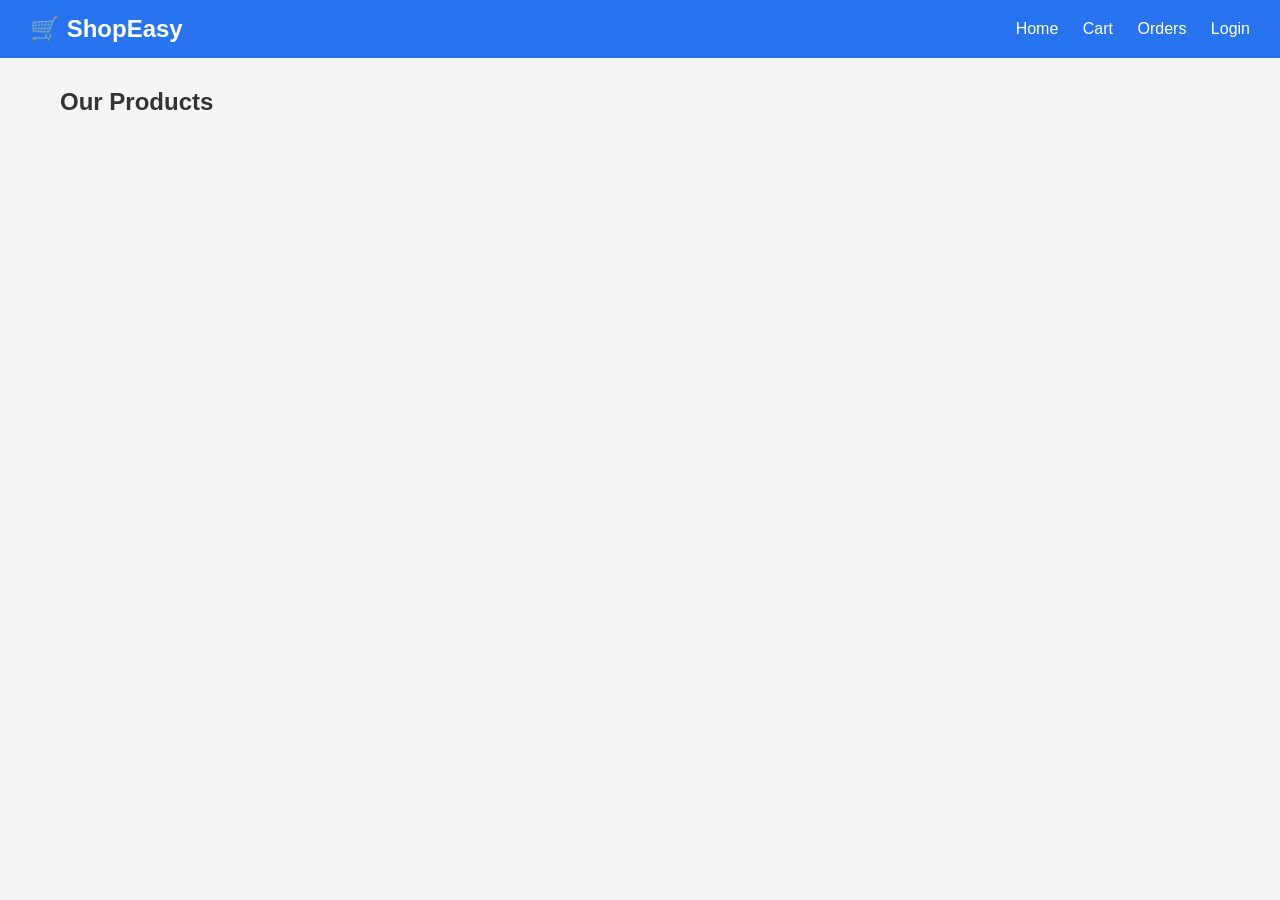
<file: index.html>
<!DOCTYPE html>
<html lang="en">
<head>
    <meta charset="UTF-8">
    <meta name="viewport" content="width=device-width, initial-scale=1.0">
    <title>ShopEasy - Home</title>
    <link rel="stylesheet" href="style.css">
</head>
<body>

   <!-- NAVBAR -->
<nav class="navbar">
    <h1>🛒 ShopEasy</h1>
    <div class="nav-links">
        <a href="index.html">Home</a>
        <a href="cart.html">Cart</a>
        <a href="orders.html">Orders</a>
        <span id="nav-user"></span>
        <a href="login.html" id="login-link">Login</a>
        <a href="#" id="logout-link" style="display:none" onclick="logout()">Logout</a>
    </div>
</nav>

    <!-- PRODUCTS SECTION -->
    <div class="container">
        <h2>Our Products</h2>
        <div id="products-container" class="products-grid">
            <!-- Products will load here -->
        </div>
    </div>

    <script>
    // Check if logged in
    const userId = localStorage.getItem('userId');
    const userName = localStorage.getItem('userName');

    if (userId) {
        document.getElementById('login-link').style.display = 'none';
        document.getElementById('logout-link').style.display = 'inline';
        document.getElementById('nav-user').textContent = '👤 ' + userName + ' | ';
    }

    function logout() {
        localStorage.removeItem('userId');
        localStorage.removeItem('userName');
        window.location.href = 'login.html';
    }

    // Load all products from backend
    fetch('http://localhost:8080/products')
        .then(res => res.json())
        .then(products => {
            const container = document.getElementById('products-container');
            products.forEach(product => {
                container.innerHTML += `
                    <div class="product-card">
                        <h3>${product.name}</h3>
                        <p>${product.description}</p>
                        <p class="price">Rs. ${product.price}</p>
                        <button onclick="addToCart(${product.id})">Add to Cart</button>
                    </div>
                `;
            });
        });

    function addToCart(productId) {
        const userId = localStorage.getItem('userId');
        if (!userId) {
            alert('Please login first!');
            window.location.href = 'login.html';
            return;
        }
        fetch(`http://localhost:8080/cart/add?userId=${userId}&productId=${productId}&quantity=1`, {
            method: 'POST'
        })
        .then(res => res.text())
        .then(msg => alert(msg));
    }
</script>

</body>
</html>
</file>
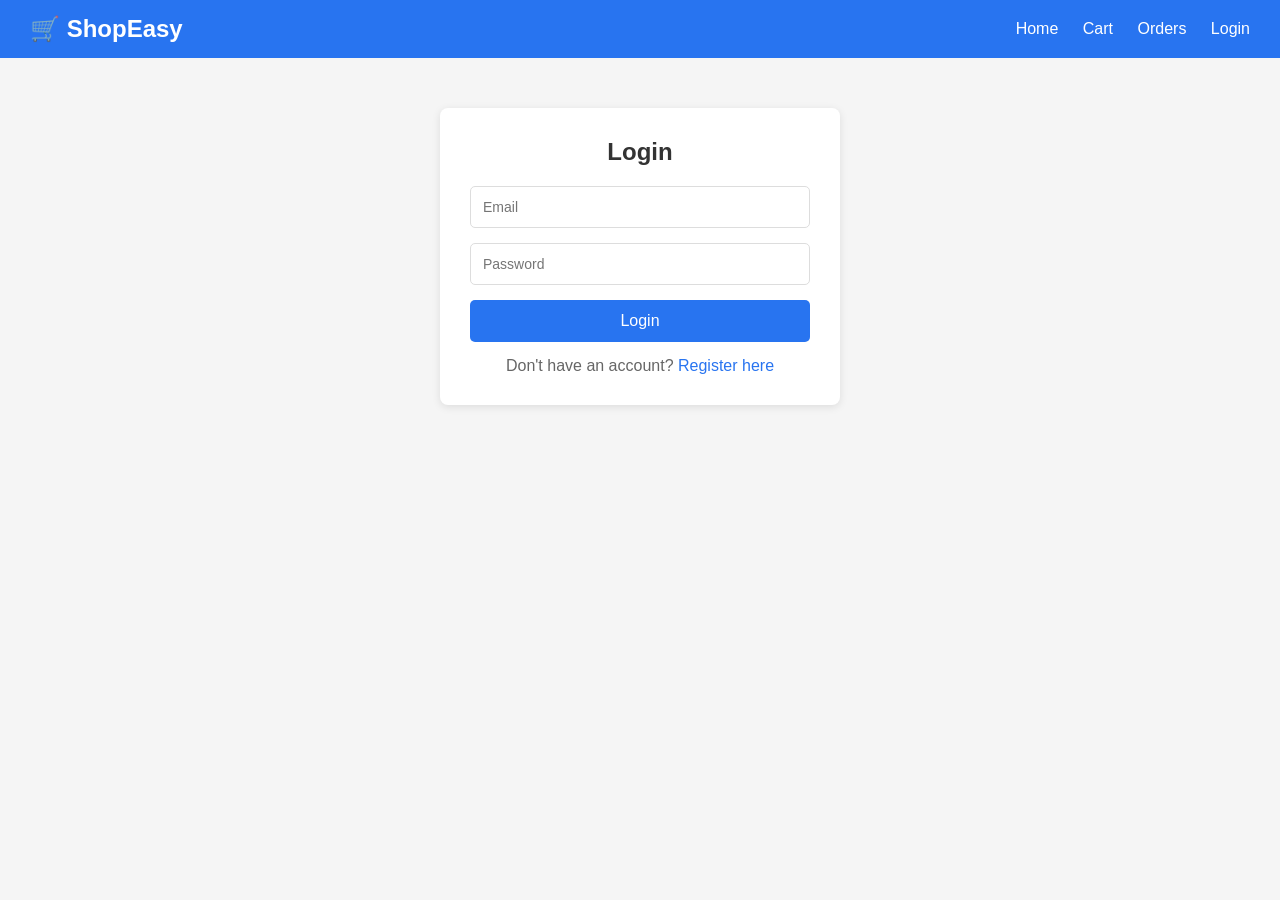
<file: cart.html>
<!DOCTYPE html>
<html lang="en">
<head>
    <meta charset="UTF-8">
    <meta name="viewport" content="width=device-width, initial-scale=1.0">
    <title>ShopEasy - Cart</title>
    <link rel="stylesheet" href="style.css">
</head>
<body>

    <!-- NAVBAR -->
    <nav class="navbar">
        <h1>🛒 ShopEasy</h1>
        <div class="nav-links">
            <a href="index.html">Home</a>
            <a href="cart.html">Cart</a>
            <a href="orders.html">Orders</a>
            <a href="login.html">Login</a>
        </div>
    </nav>

    <!-- CART SECTION -->
    <div class="container">
        <h2>My Cart</h2>
        <div id="cart-container"></div>
        <button class="place-order-btn" onclick="placeOrder()">
            Place Order
        </button>
    </div>

    <script>
        const userId = localStorage.getItem('userId');

        if (!userId) {
            alert('Please login first!');
            window.location.href = 'login.html';
        }

        // Load cart items
        fetch(`http://localhost:8080/cart/${userId}`)
            .then(res => res.json())
            .then(items => {
                const container = document.getElementById('cart-container');
                if (items.length === 0) {
                    container.innerHTML = '<p>Your cart is empty!</p>';
                    return;
                }
                items.forEach(item => {
                    container.innerHTML += `
                        <div class="cart-item">
                            <div>
                                <h3>Product ID: ${item.productId}</h3>
                                <p>Quantity: ${item.quantity}</p>
                            </div>
                            <button onclick="removeItem(${item.id})">
                                Remove
                            </button>
                        </div>
                    `;
                });
            });

        // Remove item from cart
        function removeItem(cartItemId) {
            fetch(`http://localhost:8080/cart/remove/${cartItemId}`, {
                method: 'DELETE'
            })
            .then(res => res.text())
            .then(msg => {
                alert(msg);
                location.reload();
            });
        }

        // Place order
        function placeOrder() {
            fetch(`http://localhost:8080/orders/place/${userId}`, {
                method: 'POST'
            })
            .then(res => res.text())
            .then(msg => {
                alert(msg);
                window.location.href = 'orders.html';
            });
        }
    </script>

</body>
</html>
</file>
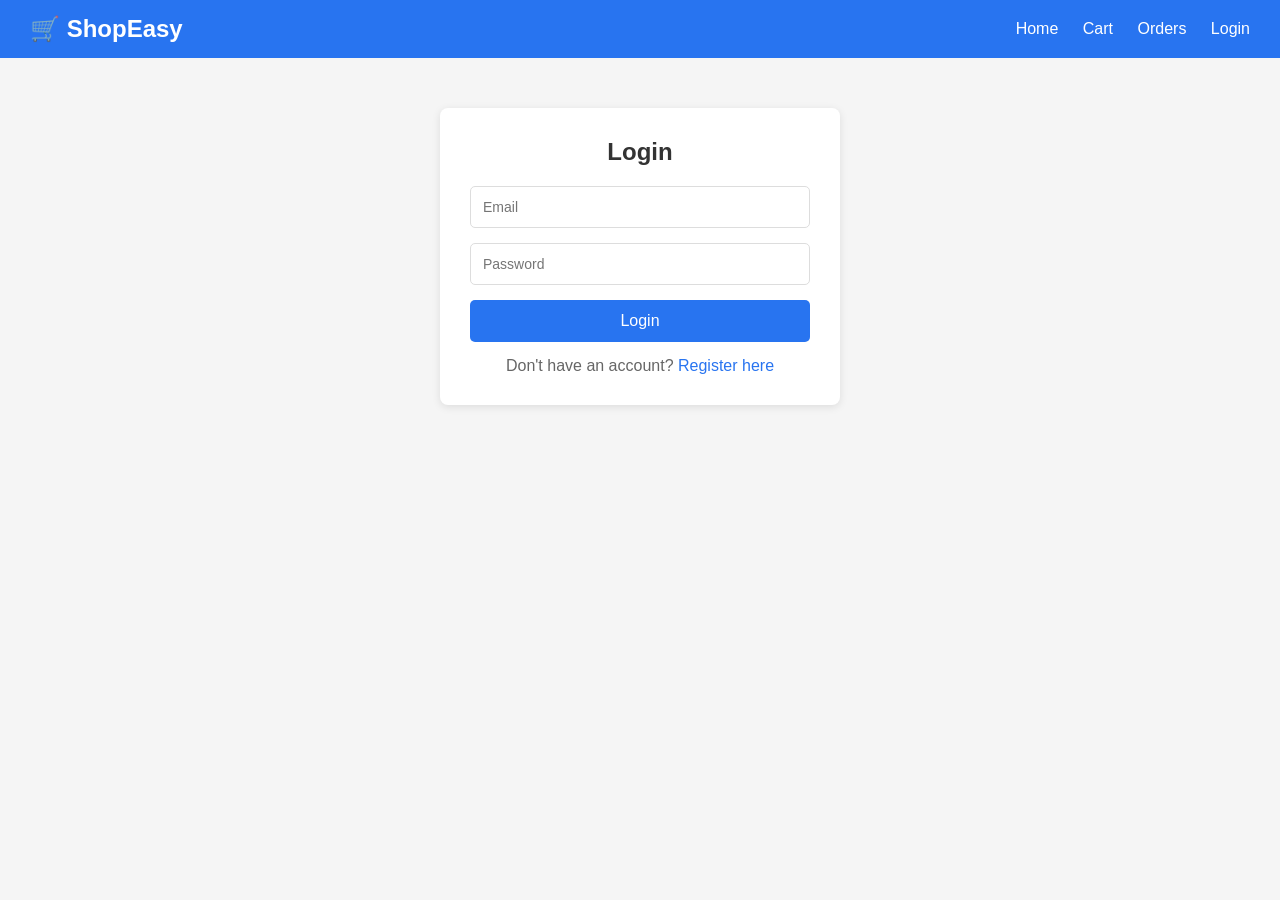
<file: login.html>
<!DOCTYPE html>
<html lang="en">
<head>
    <meta charset="UTF-8">
    <meta name="viewport" content="width=device-width, initial-scale=1.0">
    <title>ShopEasy - Login</title>
    <link rel="stylesheet" href="style.css">
</head>
<body>

    <!-- NAVBAR -->
    <nav class="navbar">
        <h1>🛒 ShopEasy</h1>
        <div class="nav-links">
            <a href="index.html">Home</a>
            <a href="cart.html">Cart</a>
            <a href="orders.html">Orders</a>
            <a href="login.html">Login</a>
        </div>
    </nav>

    <!-- LOGIN FORM -->
    <div class="form-container">
        <h2>Login</h2>
        <input type="email" id="email" placeholder="Email" />
        <input type="password" id="password" placeholder="Password" />
        <button id="loginBtn">Login</button>
        <p>Don't have an account? <a href="register.html">Register here</a></p>
    </div>

    <script>
        document.getElementById('loginBtn').addEventListener('click', function() {
            const email = document.getElementById('email').value;
            const password = document.getElementById('password').value;

            fetch('http://localhost:8080/users/login', {
                method: 'POST',
                headers: { 'Content-Type': 'application/json' },
                body: JSON.stringify({ email: email, password: password })
            })
            .then(function(res) { return res.text(); })
            .then(function(msg) {
                if (msg.includes('Login Successful')) {
                    const userId = msg.split('User ID: ')[1];
                    localStorage.setItem('userId', userId);
                    localStorage.setItem('userName', email.split('@')[0]);
                    alert('Login Successful!');
                    window.location.href = 'index.html';
                } else {
                    alert('Invalid email or password!');
                }
            })
            .catch(function(err) {
                alert('Error: ' + err.message);
            });
        });
    </script>

</body>
</html>
</file>
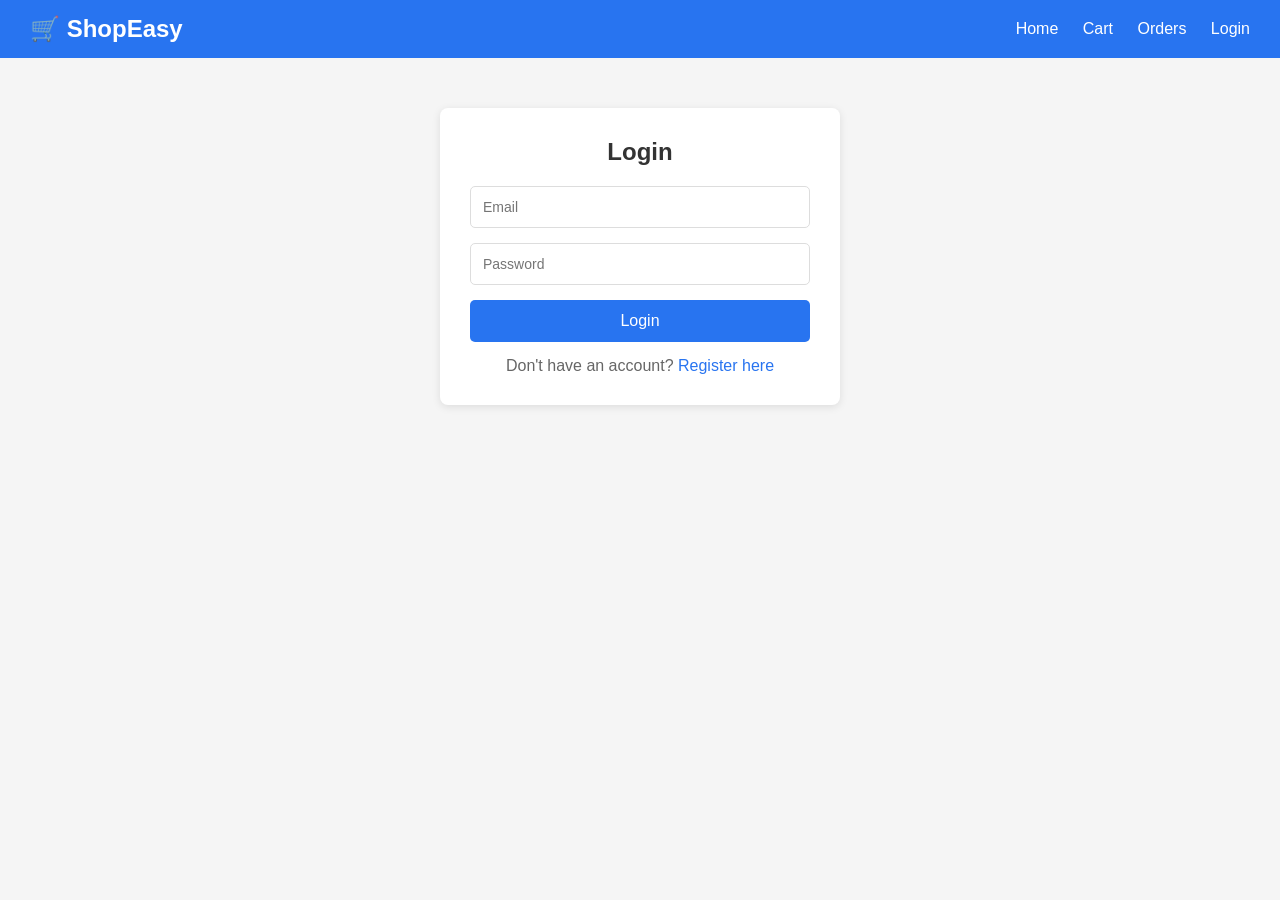
<file: orders.html>
<!DOCTYPE html>
<html lang="en">
<head>
    <meta charset="UTF-8">
    <meta name="viewport" content="width=device-width, initial-scale=1.0">
    <title>ShopEasy - Orders</title>
    <link rel="stylesheet" href="style.css">
</head>
<body>

    <!-- NAVBAR -->
    <nav class="navbar">
        <h1>🛒 ShopEasy</h1>
        <div class="nav-links">
            <a href="index.html">Home</a>
            <a href="cart.html">Cart</a>
            <a href="orders.html">Orders</a>
            <a href="login.html">Login</a>
        </div>
    </nav>

    <!-- ORDERS SECTION -->
    <div class="container">
        <h2>My Orders</h2>
        <div id="orders-container"></div>
    </div>

    <script>
        const userId = localStorage.getItem('userId');

        if (!userId) {
            alert('Please login first!');
            window.location.href = 'login.html';
        }

        // Load orders
        fetch(`http://localhost:8080/orders/${userId}`)
            .then(res => res.json())
            .then(orders => {
                const container = document.getElementById('orders-container');
                if (orders.length === 0) {
                    container.innerHTML = '<p>No orders yet!</p>';
                    return;
                }
                orders.forEach(order => {
                    container.innerHTML += `
                        <div class="order-card">
                            <h3>Order ID: ${order.id}</h3>
                            <p>Total: Rs. ${order.totalPrice}</p>
                            <p>Date: ${new Date(order.createdAt).toLocaleDateString()}</p>
                            <span class="status">${order.status}</span>
                        </div>
                    `;
                });
            });
    </script>

</body>
</html>
</file>
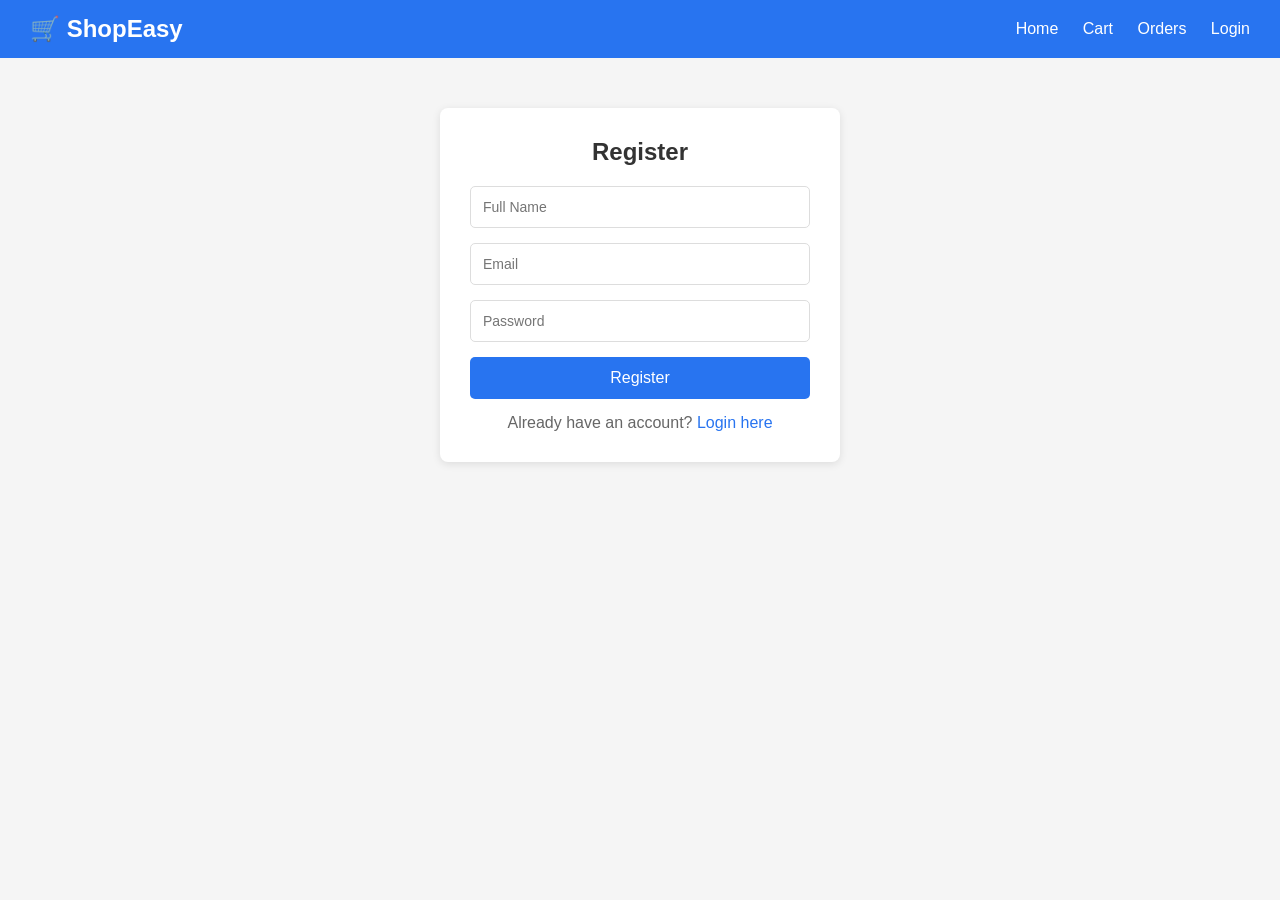
<file: register.html>
<!DOCTYPE html>
<html lang="en">
<head>
    <meta charset="UTF-8">
    <meta name="viewport" content="width=device-width, initial-scale=1.0">
    <title>ShopEasy - Register</title>
    <link rel="stylesheet" href="style.css">
</head>
<body>

    <!-- NAVBAR -->
    <nav class="navbar">
        <h1>🛒 ShopEasy</h1>
        <div class="nav-links">
            <a href="index.html">Home</a>
            <a href="cart.html">Cart</a>
            <a href="orders.html">Orders</a>
            <a href="login.html">Login</a>
        </div>
    </nav>

    <!-- REGISTER FORM -->
    <div class="form-container">
        <h2>Register</h2>
        <input type="text" id="name" placeholder="Full Name" />
        <input type="email" id="email" placeholder="Email" />
        <input type="password" id="password" placeholder="Password" />
        <button onclick="register()">Register</button>
        <p>Already have an account? <a href="login.html">Login here</a></p>
    </div>

    <script>
        function register() {
            const name = document.getElementById('name').value;
            const email = document.getElementById('email').value;
            const password = document.getElementById('password').value;

            fetch('http://localhost:8080/users/register', {
                method: 'POST',
                headers: { 'Content-Type': 'application/json' },
                body: JSON.stringify({ name, email, password })
            })
            .then(res => res.json())
            .then(user => {
                alert('Registration Successful! Please login.');
                window.location.href = 'login.html';
            });
        }
    </script>

</body>
</html>
</file>
<file: style.css>
* {
    margin: 0;
    padding: 0;
    box-sizing: border-box;
    font-family: Arial, sans-serif;
}

body {
    background-color: #f5f5f5;
}

/* NAVBAR */
.navbar {
    background-color: #2874f0;
    color: white;
    padding: 15px 30px;
    display: flex;
    justify-content: space-between;
    align-items: center;
}

.navbar h1 {
    font-size: 24px;
}

.nav-links a {
    color: white;
    text-decoration: none;
    margin-left: 20px;
    font-size: 16px;
}

.nav-links a:hover {
    text-decoration: underline;
}

/* CONTAINER */
.container {
    max-width: 1200px;
    margin: 30px auto;
    padding: 0 20px;
}

.container h2 {
    margin-bottom: 20px;
    font-size: 24px;
    color: #333;
}

/* PRODUCTS GRID */
.products-grid {
    display: grid;
    grid-template-columns: repeat(4, 1fr);
    gap: 20px;
}

/* PRODUCT CARD */
.product-card {
    background: white;
    border-radius: 8px;
    padding: 20px;
    box-shadow: 0 2px 8px rgba(0,0,0,0.1);
    text-align: center;
}

.product-card h3 {
    font-size: 18px;
    margin-bottom: 10px;
    color: #333;
}

.product-card p {
    color: #666;
    margin-bottom: 10px;
}

.product-card .price {
    font-size: 20px;
    font-weight: bold;
    color: #2874f0;
}

.product-card button {
    background-color: #ff9f00;
    color: white;
    border: none;
    padding: 10px 20px;
    border-radius: 5px;
    cursor: pointer;
    font-size: 14px;
    margin-top: 10px;
    width: 100%;
}

.product-card button:hover {
    background-color: #e68900;
}

/* FORMS */
.form-container {
    max-width: 400px;
    margin: 50px auto;
    background: white;
    padding: 30px;
    border-radius: 8px;
    box-shadow: 0 2px 8px rgba(0,0,0,0.1);
}

.form-container h2 {
    margin-bottom: 20px;
    text-align: center;
    color: #333;
}

.form-container input {
    width: 100%;
    padding: 12px;
    margin-bottom: 15px;
    border: 1px solid #ddd;
    border-radius: 5px;
    font-size: 14px;
}

.form-container button {
    width: 100%;
    padding: 12px;
    background-color: #2874f0;
    color: white;
    border: none;
    border-radius: 5px;
    font-size: 16px;
    cursor: pointer;
}

.form-container button:hover {
    background-color: #1a5dc8;
}

.form-container p {
    text-align: center;
    margin-top: 15px;
    color: #666;
}

.form-container a {
    color: #2874f0;
    text-decoration: none;
}

/* CART */
.cart-item {
    background: white;
    padding: 20px;
    margin-bottom: 15px;
    border-radius: 8px;
    box-shadow: 0 2px 8px rgba(0,0,0,0.1);
    display: flex;
    justify-content: space-between;
    align-items: center;
}

.cart-item button {
    background-color: #ff4444;
    color: white;
    border: none;
    padding: 8px 15px;
    border-radius: 5px;
    cursor: pointer;
}

.place-order-btn {
    background-color: #2874f0;
    color: white;
    border: none;
    padding: 15px 30px;
    border-radius: 5px;
    font-size: 18px;
    cursor: pointer;
    width: 100%;
    margin-top: 20px;
}

/* ORDERS */
.order-card {
    background: white;
    padding: 20px;
    margin-bottom: 15px;
    border-radius: 8px;
    box-shadow: 0 2px 8px rgba(0,0,0,0.1);
}

.order-card h3 {
    color: #333;
    margin-bottom: 10px;
}

.order-card p {
    color: #666;
    margin-bottom: 5px;
}

.status {
    display: inline-block;
    background-color: #4CAF50;
    color: white;
    padding: 5px 10px;
    border-radius: 20px;
    font-size: 12px;
}
</file>
